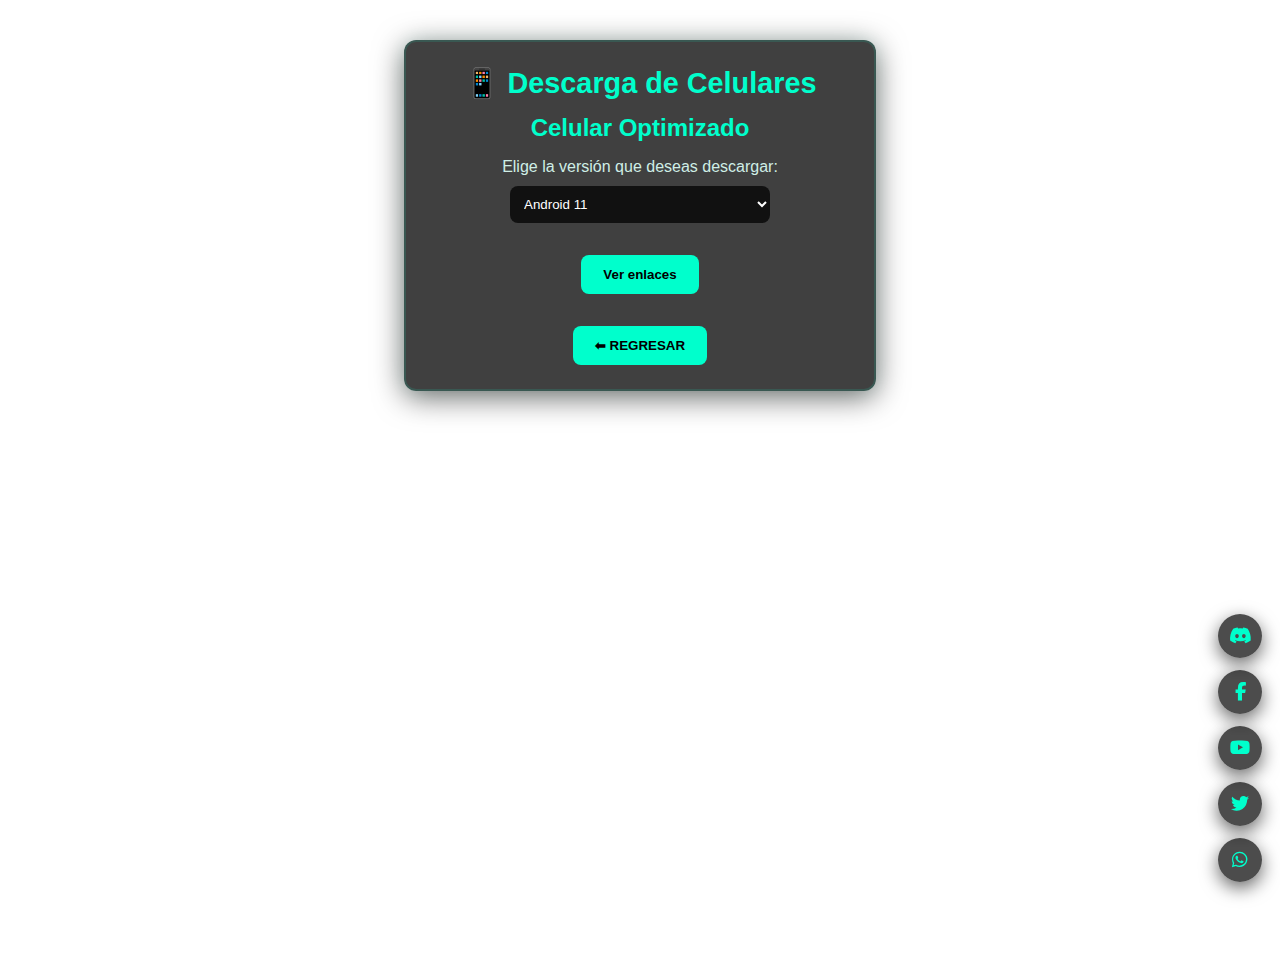
<file: celular.html>
<!DOCTYPE html>
<html lang="es">
<head>
  <meta charset="UTF-8" />
  <meta name="viewport" content="width=device-width, initial-scale=1.0"/>
  <title>Descarga Celulares</title>
  <link rel="stylesheet" href="colorcelular.css" />
  <!-- Font Awesome para los iconos -->
  <link rel="stylesheet" href="https://cdnjs.cloudflare.com/ajax/libs/font-awesome/6.5.0/css/all.min.css"/>
</head>
<body>
  <div class="container">
    <h1>📱 Descarga de Celulares</h1>

    <div class="juego">
      <h2>Celular Optimizado</h2>
      <p>Elige la versión que deseas descargar:</p>
      <select id="versionSelect">
        <option value="11">Android 11</option>
        <option value="12">Android 12</option>
        <option value="13">Android 13</option>
        <option value="14">Android 14</option>
      </select>
      <br /><br />
      <button class="btn-ver" onclick="abrirModal()">Ver enlaces</button>
    </div>

    <!-- Botón regresar centrado abajo -->
    <div class="contenedor-boton">
      <a href="index.html"><button class="boton">⬅ REGRESAR</button></a>
    </div>
  </div>

  <!-- Modal -->
  <div id="modal" class="modal">
    <div class="modal-contenido" role="dialog" aria-modal="true">
      <span class="cerrar" onclick="cerrarModal()" aria-label="Cerrar">&times;</span>
      <h2>Enlaces de descarga</h2>
      <p>Selecciona dónde quieres descargar:</p>
      <div class="links-modal">
        <a id="linkMega" href="#" target="_blank" rel="noopener">Mega</a>
        <span>|</span>
        <a id="linkMediafire" href="#" target="_blank" rel="noopener">Mediafire</a>
        <span>|</span>
        <a id="linkDrive" href="#" target="_blank" rel="noopener">Drive</a>
      </div>
    </div>
  </div>

  <!-- Redes sociales (fijas en esquina) -->
  <div class="social-links">
    <a href="https://discord.gg/rTmJSh4S" target="_blank" aria-label="Discord" class="discord"><i class="fab fa-discord"></i></a>
    <a href="https://www.facebook.com/profile.php?id=61579314076255" target="_blank" aria-label="Facebook" class="facebook"><i class="fab fa-facebook-f"></i></a>
    <a href="https://www.youtube.com" target="_blank" aria-label="YouTube" class="youtube"><i class="fab fa-youtube"></i></a>
    <a href="https://twitter.com" target="_blank" aria-label="Twitter" class="twitter"><i class="fab fa-twitter"></i></a>
    <a href="https://wa.me/51913550781" target="_blank" aria-label="WhatsApp" class="whatsapp"><i class="fab fa-whatsapp"></i></a>
  </div>

  <script src="linkcelular.js"></script>
</body>
</html>
</file>
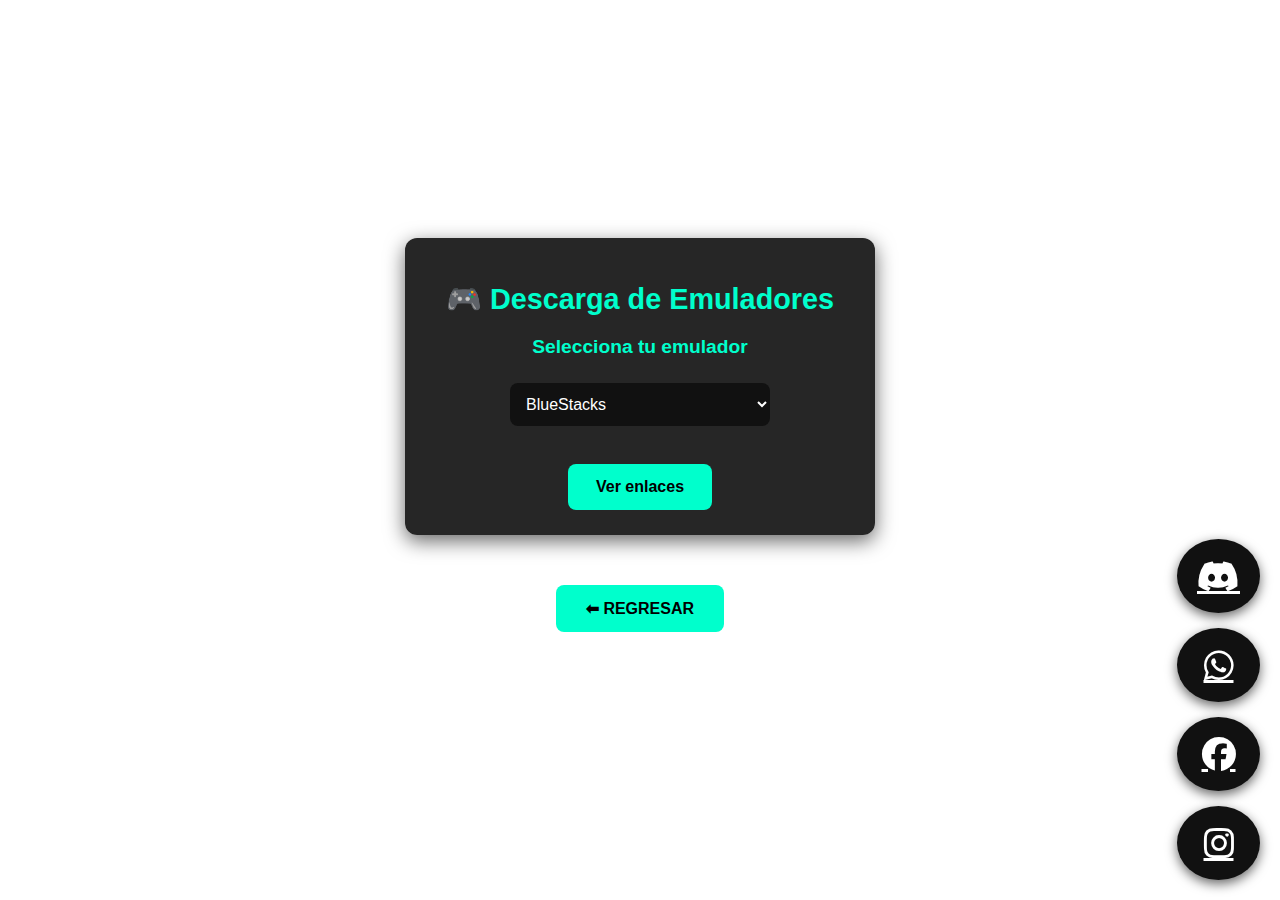
<file: emuladores.html>
<!DOCTYPE html>
<html lang="es">
<head>
  <meta charset="UTF-8">
  <meta name="viewport" content="width=device-width, initial-scale=1.0">
  <title>Descargas de Emuladores</title>
  <link rel="stylesheet" href="coloremulador.css">
  <link href="https://cdnjs.cloudflare.com/ajax/libs/font-awesome/6.5.0/css/all.min.css" rel="stylesheet">
</head>
<body>
  <div class="container">
    <h1>🎮 Descarga de Emuladores</h1>

    <div class="juego">
      <h2>Selecciona tu emulador</h2>
      <select id="versionSelect">
        <option value="1">BlueStacks</option>
        <option value="2">LDPlayer</option>
        <option value="3">NoxPlayer</option>
        <option value="4">MemuPlay</option>
        <option value="5">RetroArch</option>
      </select>
      <br><br>
      <button class="btn-ver" onclick="abrirModal()">Ver enlaces</button>
    </div>
  </div>

  <!-- Modal -->
  <div id="modal" class="modal">
    <div class="modal-contenido" role="dialog" aria-modal="true">
      <span class="cerrar" onclick="cerrarModal()">&times;</span>
      <h2>Enlaces de descarga</h2>
      <p>Selecciona desde dónde descargar:</p>
      <div class="links-modal">
        <a id="linkMega" href="#" target="_blank" rel="noopener">Mega</a>
        <span>|</span>
        <a id="linkMediafire" href="#" target="_blank" rel="noopener">Mediafire</a>
        <span>|</span>
        <a id="linkDrive" href="#" target="_blank" rel="noopener">Drive</a>
      </div>
    </div>
  </div>

  <!-- Redes sociales -->
  <div class="social-links">
    <a href="https://discord.gg/rTmJSh4S" target="_blank" aria-label="Discord" class="discord"><i class="fa-brands fa-discord"></i></a>
    <a href="https://wa.me/51913550781" target="_blank" aria-label="WhatsApp" class="whatsapp"><i class="fa-brands fa-whatsapp"></i></a>
    <a href="https://www.facebook.com/profile.php?id=61579314076255" target="_blank" aria-label="Facebook" class="facebook"><i class="fa-brands fa-facebook"></i></a>
    <a href="https://www.instagram.com/dian_estampados/" target="_blank" aria-label="Instagram" class="instagram"><i class="fa-brands fa-instagram"></i></a>
  </div>

  <!-- Botón regresar -->
  <div class="contenedor-boton">
    <a href="index.html"><button class="boton">⬅ REGRESAR</button></a>
  </div>

  <script src="linkemulador.js"></script>
</body>
</html>
</file>
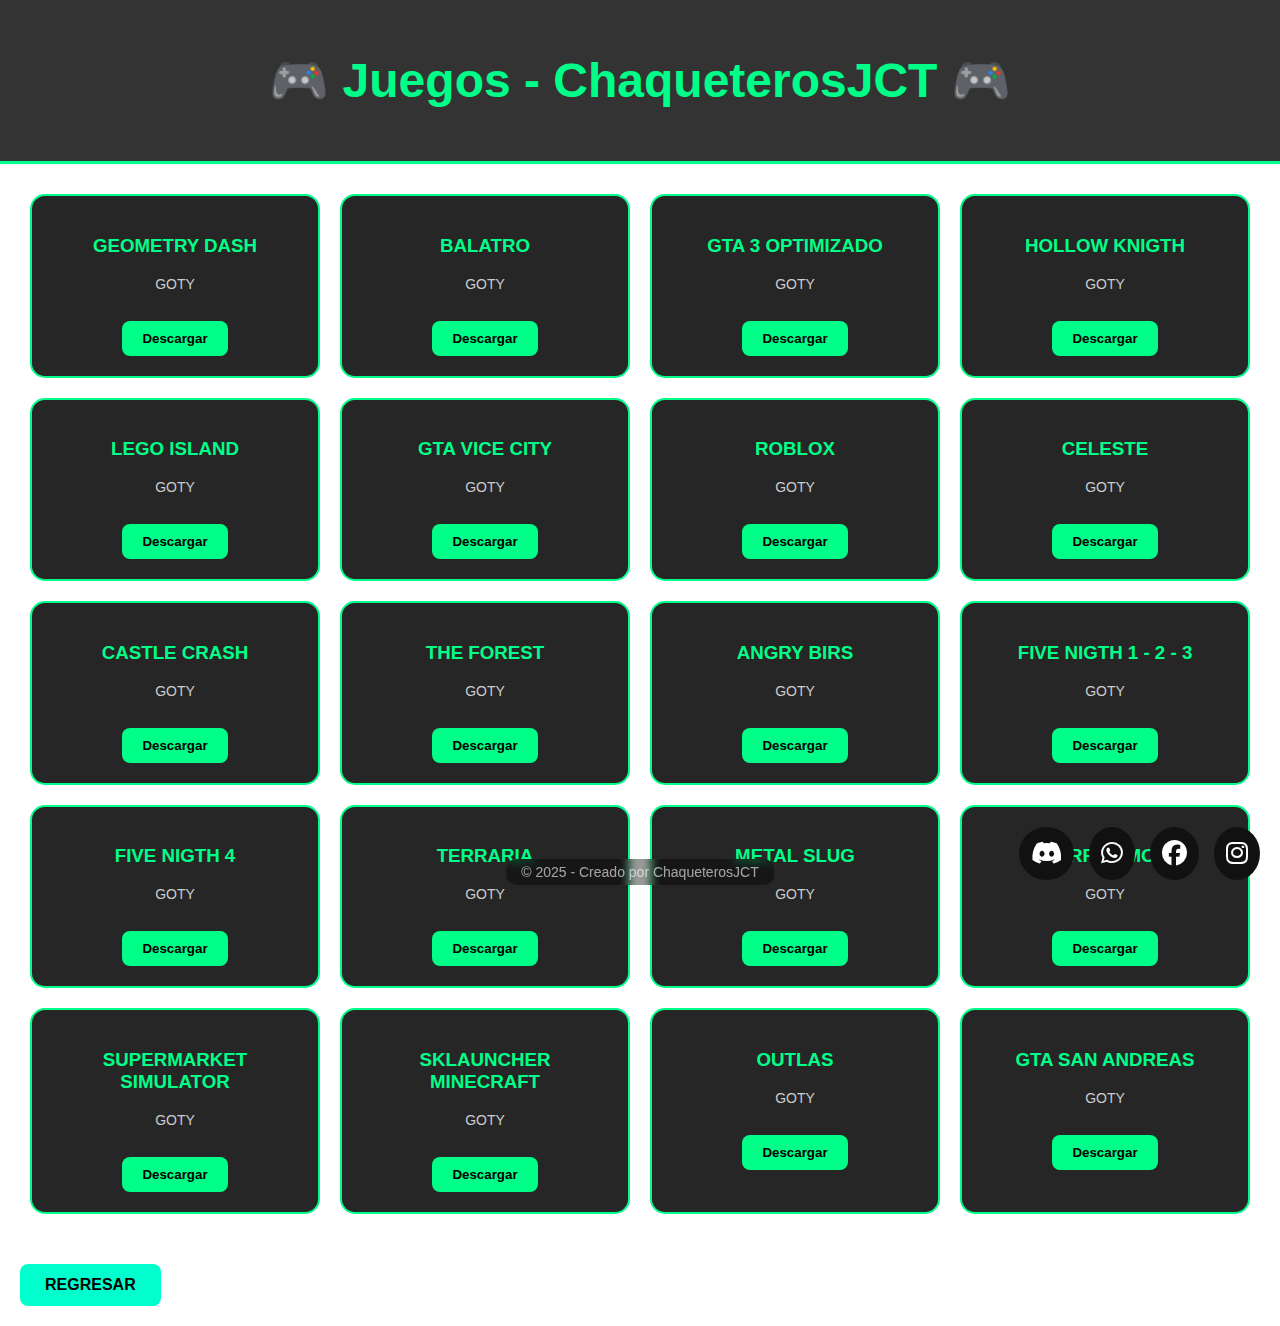
<file: juego.html>
<!DOCTYPE html>
<html lang="es">
<head>
  <meta charset="UTF-8">
  <meta name="viewport" content="width=device-width, initial-scale=1.0">
  <title>ChaqueterosJCT - Juegos</title>
  <link rel="stylesheet" href="colorjuego.css">
  <link href="https://cdnjs.cloudflare.com/ajax/libs/font-awesome/6.5.0/css/all.min.css" rel="stylesheet">
</head>
<body>

  <!-- Header -->
  <header>
    <h1>🎮 Juegos - ChaqueterosJCT 🎮</h1>
  </header>

  <!-- Contenedor de juegos -->
  <div class="contenedor-juegos">

    <div class="juego-card">
      <h3>GEOMETRY DASH</h3>
      <p>GOTY</p>
      <button onclick="abrirModal('1')" class="btn-juego">Descargar</button>
    </div>

    <div class="juego-card">
      <h3>BALATRO</h3>
      <p>GOTY</p>
      <button onclick="abrirModal('2')" class="btn-juego">Descargar</button>
    </div>

    <div class="juego-card">
      <h3>GTA 3 OPTIMIZADO</h3>
      <p>GOTY</p>
      <button onclick="abrirModal('3')" class="btn-juego">Descargar</button>
    </div>

    <div class="juego-card">
      <h3>HOLLOW KNIGTH</h3>
      <p>GOTY</p>
      <button onclick="abrirModal('4')" class="btn-juego">Descargar</button>
    </div>

    <div class="juego-card">
      <h3>LEGO ISLAND</h3>
      <p>GOTY</p>
      <button onclick="abrirModal('5')" class="btn-juego">Descargar</button>
    </div>

    <div class="juego-card">
      <h3>GTA VICE CITY</h3>
      <p>GOTY</p>
      <button onclick="abrirModal('6')" class="btn-juego">Descargar</button>
    </div>

    <div class="juego-card">
      <h3>ROBLOX</h3>
      <p>GOTY</p>
      <button onclick="abrirModal('7')" class="btn-juego">Descargar</button>
    </div>

    <div class="juego-card">
      <h3>CELESTE</h3>
      <p>GOTY</p>
      <button onclick="abrirModal('8')" class="btn-juego">Descargar</button>
    </div>

    <div class="juego-card">
      <h3>CASTLE CRASH</h3>
      <p>GOTY</p>
      <button onclick="abrirModal('9')" class="btn-juego">Descargar</button>
    </div>

    <div class="juego-card">
      <h3>THE FOREST</h3>
      <p>GOTY</p>
      <button onclick="abrirModal('10')" class="btn-juego">Descargar</button>
    </div>

    <div class="juego-card">
      <h3>ANGRY BIRS</h3>
      <p>GOTY</p>
      <button onclick="abrirModal('11')" class="btn-juego">Descargar</button>
    </div>

    <div class="juego-card">
      <h3>FIVE NIGTH 1 - 2 - 3</h3>
      <p>GOTY</p>
      <button onclick="abrirModal('12')" class="btn-juego">Descargar</button>
    </div>

    <div class="juego-card">
      <h3>FIVE NIGTH 4</h3>
      <p>GOTY</p>
      <button onclick="abrirModal('13')" class="btn-juego">Descargar</button>
    </div>

    <div class="juego-card">
      <h3>TERRARIA</h3>
      <p>GOTY</p>
      <button onclick="abrirModal('14')" class="btn-juego">Descargar</button>
    </div>

    <div class="juego-card">
      <h3>METAL SLUG</h3>
      <p>GOTY</p>
      <button onclick="abrirModal('15')" class="btn-juego">Descargar</button>
    </div>

    <!-- Agrega más juegos copiando bloques -->
    <div class="juego-card">
      <h3>GARRYS MOD</h3>
      <p>GOTY</p>
      <button onclick="abrirModal('16')" class="btn-juego">Descargar</button>
    </div>

    <div class="juego-card">
      <h3>SUPERMARKET SIMULATOR</h3>
      <p>GOTY</p>
      <button onclick="abrirModal('17')" class="btn-juego">Descargar</button>
    </div>
     <div class="juego-card">
      <h3>  SKLAUNCHER MINECRAFT</h3>
      <p>GOTY</p>
      <button onclick="abrirModal('18')" class="btn-juego">Descargar</button>
    </div>
    <div class="juego-card">
      <h3> OUTLAS</h3>
      <p>GOTY</p>
      <button onclick="abrirModal('19')" class="btn-juego">Descargar</button>
    </div>
    <div class="juego-card">
      <h3> GTA SAN ANDREAS</h3>
      <p>GOTY</p>
      <button onclick="abrirModal('20')" class="btn-juego">Descargar</button>
    </div>

  </div>

  <!-- Modal -->
  <div class="modal" id="modal">
    <div class="modal-content">
      <h3>Selecciona Servidor de Descarga</h3>
      <a id="linkMega" href="#" target="_blank">Descargar desde MEGA</a>
      <a id="linkMediafire" href="#" target="_blank">Descargar desde MediaFire</a>
      <a id="linkdrive" href="#" target="_blank">Descargar desde drive</a>
      <button class="cerrar" onclick="cerrarModal()">Cerrar</button>
    </div>
  </div>

  <!-- Redes sociales -->
  <div class="social-icons">
   <a href="https://discord.gg/rTmJSh4S" target="_blank" class="discord"><i class="fa-brands fa-discord"></i></a>
    <a href="https://wa.me/51913550781" target="_blank" class="whatsapp"><i class="fa-brands fa-whatsapp"></i></a>
    <a href="https://www.facebook.com/profile.php?id=61579314076255" target="_blank" class="facebook"><i class="fa-brands fa-facebook"></i></a>
    <a href="https://l.facebook.com/l.php?u=https%3A%2F%2Fwww.instagram.com%2Fdian_estampados%2F%3Ffbclid%3DIwZXh0bgNhZW0CMTAAYnJpZBExYml1cVFJTTZwSGh1bzRhVQEeuQuACd9Cgd48rP4Kzm39tRRieviGX_PLMkr9fcEiR94ziSXeI4ZR62p02PI_aem_8j0N5h6w9VVh2C9cjkJOGg&h=AT0e9HF7mnNHA11AAaUhp1FNljSWBBoGSX0mZXTckQSQZIvWtAWLOD_VmR2fEIttT0_bgahkHVpCWvlVQtJe1GrThqLBfAOg-8R72ZN3V5pAwPgkm1QP1LL14CmcJG44PKYrhM6SWMtx0MPh7fQdPw" target="_blank" class="instagram"><i class="fa-brands fa-instagram"></i></a>
  </div>

  <!-- Botón regresar -->
   <a href="index.html">
    <button class="boton">REGRESAR</button>
  </a>

  <script src="linkjuego.js"></script>
  <div class="marca-agua">
  © 2025 - Creado por ChaqueterosJCT
</div>
</body>
</html>
</file>
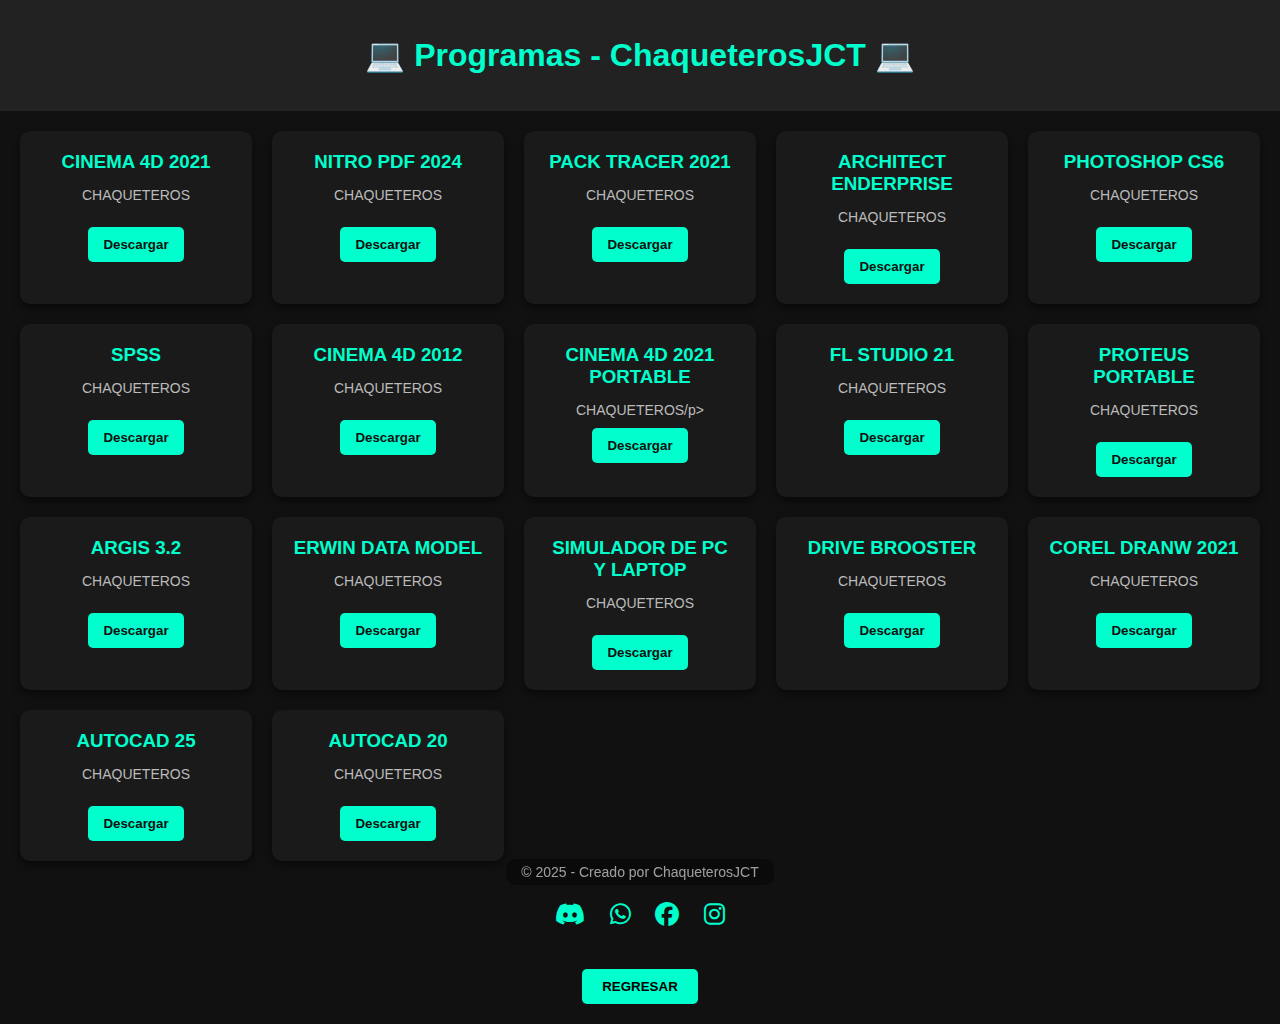
<file: programas.html>
<!DOCTYPE html>
<html lang="es">
<head>
  <meta charset="UTF-8">
  <meta name="viewport" content="width=device-width, initial-scale=1.0">
  <title>ChaqueterosJCT - Programas</title>
  <link rel="stylesheet" href="colorprograma.css">
  <link href="https://cdnjs.cloudflare.com/ajax/libs/font-awesome/6.5.0/css/all.min.css" rel="stylesheet">
</head>
<body>
  <!-- Header -->
  <header>
    <h1>💻 Programas - ChaqueterosJCT 💻</h1>
  </header>

  <!-- Contenedor de programas -->
  <div class="contenedor-programas">
    <div class="programa-card">
      <h3>CINEMA 4D 2021</h3>
      <p>CHAQUETEROS</p>
      <button onclick="abrirModal('1')" class="btn-programa">Descargar</button>
    </div>

    <div class="programa-card">
      <h3>NITRO PDF 2024</h3>
      <p>CHAQUETEROS</p>
      <button onclick="abrirModal('2')" class="btn-programa">Descargar</button>
    </div>

    <div class="programa-card">
      <h3>PACK TRACER 2021</h3>
      <p>CHAQUETEROS</p>
      <button onclick="abrirModal('3')" class="btn-programa">Descargar</button>
    </div>

    <div class="programa-card">
      <h3>ARCHITECT ENDERPRISE</h3>
      <p>CHAQUETEROS</p>
      <button onclick="abrirModal('4')" class="btn-programa">Descargar</button>
    </div>

    <div class="programa-card">
      <h3>PHOTOSHOP CS6</h3>
      <p>CHAQUETEROS </p>
      <button onclick="abrirModal('5')" class="btn-programa">Descargar</button>
    </div>

    <div class="programa-card">
      <h3>SPSS</h3>
      <p>CHAQUETEROS</p>
      <button onclick="abrirModal('6')" class="btn-programa">Descargar</button>
    </div>
    <div class="programa-card">
      <h3>CINEMA 4D 2012</h3>
      <p>CHAQUETEROS</p>
      <button onclick="abrirModal('7')" class="btn-programa">Descargar</button>
    </div>
    <div class="programa-card">
      <h3>CINEMA 4D 2021 PORTABLE</h3>
      <p>CHAQUETEROS/p>
      <button onclick="abrirModal('8')" class="btn-programa">Descargar</button>
    </div>
     <div class="programa-card">
      <h3>FL STUDIO 21</h3>
      <p>CHAQUETEROS</p>
      <button onclick="abrirModal('9')" class="btn-programa">Descargar</button>
    </div>
    <div class="programa-card">
      <h3>PROTEUS PORTABLE</h3>
      <p>CHAQUETEROS</p>
      <button onclick="abrirModal('10')" class="btn-programa">Descargar</button>
    </div>
    <div class="programa-card">
      <h3>ARGIS 3.2</h3>
      <p>CHAQUETEROS</p>
      <button onclick="abrirModal('11')" class="btn-programa">Descargar</button>
    </div>
    <div class="programa-card">
      <h3>ERWIN DATA MODEL</h3>
      <p>CHAQUETEROS</p>
      <button onclick="abrirModal('12')" class="btn-programa">Descargar</button>
    </div>
    <div class="programa-card">
      <h3>SIMULADOR DE PC Y LAPTOP</h3>
      <p>CHAQUETEROS</p>
      <button onclick="abrirModal('13')" class="btn-programa">Descargar</button>
    </div>
     <div class="programa-card">
      <h3>DRIVE BROOSTER</h3>
      <p>CHAQUETEROS</p>
      <button onclick="abrirModal('14')" class="btn-programa">Descargar</button>
    </div>
    <div class="programa-card">
      <h3>COREL DRANW 2021</h3>
      <p>CHAQUETEROS</p>
      <button onclick="abrirModal('15')" class="btn-programa">Descargar</button>
    </div>
     <div class="programa-card">
      <h3>AUTOCAD 25</h3>
      <p>CHAQUETEROS</p>
      <button onclick="abrirModal('16')" class="btn-programa">Descargar</button>
    </div>
     <div class="programa-card">
      <h3>AUTOCAD 20</h3>
      <p>CHAQUETEROS</p>
      <button onclick="abrirModal('17')" class="btn-programa">Descargar</button>
    </div>
  
    
  </div>

  <!-- Modal -->
  <div class="modal" id="modal">
    <div class="modal-content">
      <h3>Selecciona Servidor de Descarga</h3>
      <a id="linkMega" href="#" target="_blank">Descargar desde MEGA</a>
      <a id="linkMediafire" href="#" target="_blank">Descargar desde MediaFire</a>
      <a id="linkDrive" href="#" target="_blank">Descargar desde Drive</a>
      <button class="cer|rar" onclick="cerrarModal()">Cerrar</button>
    </div>
  </div>

  <!-- Redes sociales -->
  <div class="social-icons">
    <a href="https://discord.com" target="_blank" class="discord"><i class="fa-brands fa-discord"></i></a>
    <a href="https://wa.me/51999999999" target="_blank" class="whatsapp"><i class="fa-brands fa-whatsapp"></i></a>
    <a href="https://facebook.com" target="_blank" class="facebook"><i class="fa-brands fa-facebook"></i></a>
    <a href="https://instagram.com" target="_blank" class="instagram"><i class="fa-brands fa-instagram"></i></a>
  </div>

  <!-- Botón regresar -->
  <a href="index.html">
    <button class="boton">REGRESAR</button>
  </a>

  <script src="linkprograma.js"></script>
  <div class="marca-agua">
  © 2025 - Creado por ChaqueterosJCT
</div>
</body>
</html>
</file>
<file: colorcelular.css>
/* Fondo general */
body {
  margin: 0;
  font-family: Arial, sans-serif;
  background: url("https://cmsassets.rgpub.io/sanity/images/dsfx7636/news/ffe8f50201af51a0956875d2aeeb9e662eb0b228-3840x2160.png") no-repeat center center fixed;
  background-size: cover;
  color: #ffffff;
  min-height: 100vh;
  display: flex;
  justify-content: center;
  align-items: flex-start;
  padding: 40px 20px;
}

/* Caja central */
.container {
  background: rgba(0,0,0,0.75);
  border: 2px solid rgba(0,255,204,0.12);
  padding: 24px;
  border-radius: 12px;
  text-align: center;
  width: 100%;
  max-width: 420px;
  box-shadow: 0 6px 30px rgba(0,0,0,0.6), 0 0 18px rgba(0,255,204,0.06);
}

/* Títulos */
.container h1 {
  margin: 0 0 14px 0;
  color: #00ffcc;
  font-size: 1.8rem;
}

.juego h2 {
  color: #00ffcc;
  margin: 6px 0;
}

.juego p {
  color: #cfeee6;
  margin-bottom: 10px;
}

/* Select */
select {
  padding: 10px;
  border-radius: 8px;
  border: none;
  width: 100%;
  max-width: 260px;
  background: #111;
  color: #fff;
  outline: none;
}

/* Botones */
.btn-ver,
.boton {
  margin-top: 14px;
  padding: 12px 22px;
  background: #00ffcc;
  color: black;
  border: none;
  border-radius: 8px;
  font-weight: bold;
  cursor: pointer;
  transition: transform .12s ease, background .12s ease;
}

.btn-ver:hover,
.boton:hover {
  background: #00cc99;
  color: white;
  transform: scale(1.02);
}

/* Botón regresar */
.contenedor-boton {
  display: flex;
  justify-content: center;
  margin-top: 18px;
}

/* Modal */
.modal {
  display: none;
  position: fixed;
  z-index: 999;
  left: 0; top: 0;
  width: 100%; height: 100%;
  background: rgba(0,0,0,0.75);
  justify-content: center;
  align-items: center;
}

.modal-contenido {
  background: #0f0f10;
  padding: 18px 20px;
  border-radius: 10px;
  width: 94%;
  max-width: 380px;
  border: 2px solid rgba(0,255,204,0.12);
  color: #e8fff8;
  text-align: center;
}

.cerrar {
  float: right;
  font-size: 22px;
  color: #ff6b6b;
  cursor: pointer;
}

/* Links en modal */
.links-modal a {
  color: #00ffcc;
  font-weight: 700;
  text-decoration: none;
  margin: 0 6px;
}
.links-modal a:hover { 
  color: #00cc99; 
  text-decoration: underline; 
}

/* Redes sociales */
.social-links {
  position: fixed;
  right: 18px;
  bottom: 18px;
  display: flex;
  flex-direction: column;
  gap: 12px;
  z-index: 1100;
}

.social-links a {
  display: inline-flex;
  justify-content: center;
  align-items: center;
  width: 44px;
  height: 44px;
  background: rgba(0,0,0,0.7);
  color: #00ffcc;
  border-radius: 50%;
  text-decoration: none;
  box-shadow: 0 6px 18px rgba(0,0,0,0.6);
  transition: transform .12s, background .12s, color .12s;
}

.social-links a:hover {
  transform: translateY(-4px) scale(1.05);
  background: rgba(0,204,153,0.12);
  color: #00cc99;
}

.social-links i { font-size: 18px; }

/* Responsivo */
@media (max-width: 480px) {
  body {
    align-items: center;
    padding: 20px 10px;
  }
  .container { 
    padding: 16px; 
    width: 95%; 
    max-width: 360px; 
  }
  .social-links { 
    right: 12px; 
    bottom: 12px; 
    gap: 10px; 
  }
  .social-links a { 
    width: 40px; 
    height: 40px; 
  }
}
</file>
<file: coloremulador.css>
/* Fondo general */
body {
  margin: 0;
  font-family: Arial, sans-serif;
  background: url("https://images4.alphacoders.com/600/600528.png") no-repeat center center fixed;
  background-size: cover;
  color: #00ffcc;
  display: flex;
  justify-content: center;
  align-items: center;
  min-height: 100vh;
  flex-direction: column;
  padding: 20px;
  box-sizing: border-box;
}

/* Contenedor principal */
.container {
  background: rgba(0, 0, 0, 0.85);
  padding: 25px;
  border-radius: 12px;
  text-align: center;
  width: 100%;
  max-width: 420px;
  box-shadow: 0 6px 20px rgba(0,0,0,0.6);
}

h1 {
  margin-bottom: 20px;
  color: #00ffcc;
  font-size: 1.8rem;
}

h2 {
  font-size: 1.2rem;
  margin-bottom: 15px;
}

/* Select */
select {
  padding: 12px;
  border-radius: 8px;
  border: none;
  margin-top: 10px;
  width: 100%;
  max-width: 260px;
  background: #111;
  color: #fff;
  font-size: 1rem;
  outline: none;
}

/* Botones */
button,
.boton,
.btn-ver {
  margin-top: 20px;
  padding: 14px 28px;
  background: #00ffcc;
  border: none;
  border-radius: 8px;
  cursor: pointer;
  font-weight: bold;
  font-size: 1rem;
  transition: 0.3s;
}

button:hover,
.boton:hover,
.btn-ver:hover {
  background: #00cc99;
  color: white;
  transform: scale(1.05);
}

/* Modal */
.modal {
  display: none;
  position: fixed;
  top: 0; left: 0;
  width: 100%; height: 100%;
  background: rgba(0,0,0,0.85);
  justify-content: center;
  align-items: center;
  padding: 20px;
  z-index: 1000;
}

.modal-contenido {
  background: #111;
  padding: 25px;
  border-radius: 10px;
  text-align: center;
  color: #fff;
  width: 100%;
  max-width: 360px;
  border: 2px solid rgba(0,255,204,0.2);
}

.links-modal {
  margin-top: 15px;
}

.links-modal a {
  color: #00ffcc;
  text-decoration: none;
  font-weight: bold;
  margin: 0 8px;
}

.links-modal a:hover {
  color: #00cc99;
  text-decoration: underline;
}

.cerrar {
  float: right;
  font-size: 26px;
  cursor: pointer;
  color: #ff6b6b;
}

/* Redes sociales */
.social-links {
  position: fixed;
  bottom: 20px;
  right: 20px;
  display: flex;
  flex-direction: column;
  gap: 15px;
  z-index: 999;
}

.social-links a {
  font-size: 34px;        /* Tamaño iconos PC */
  color: white;
  background: #111;
  padding: 20px;          /* Tamaño del círculo */
  border-radius: 50%;
  transition: 0.3s;
  box-shadow: 0 4px 12px rgba(0,0,0,0.6);
  display: flex;
  justify-content: center;
  align-items: center;
}

.social-links a:hover {
  transform: scale(1.2);
}

.discord { background: #5865F2; }
.whatsapp { background: #25D366; }
.facebook { background: #1877F2; }
.instagram { background: #E1306C; }

/* Botón regresar */
.contenedor-boton {
  margin: 30px 0;
  display: flex;
  justify-content: center;
}

.boton {
  padding: 14px 30px;
  background: #00ffcc;
  border: none;
  border-radius: 8px;
  font-weight: bold;
  font-size: 1rem;
  cursor: pointer;
  transition: 0.3s;
}

.boton:hover {
  background: #00cc99;
  color: white;
  transform: scale(1.05);
}

/* 📱 Responsive */
@media (max-width: 480px) {
  h1 { font-size: 1.5rem; }
  h2 { font-size: 1rem; }
  select { font-size: 0.95rem; }
  button, .boton { font-size: 0.9rem; padding: 12px 20px; }

  /* Redes sociales más grandes en móvil */
  .social-links {
    right: 50%;
    transform: translateX(50%);
    bottom: 15px;
    flex-direction: row;  /* en fila en móviles */
    gap: 18px;
  }

  .social-links a {
    font-size: 38px;
    padding: 22px;
  }
}
</file>
<file: colorjuego.css>
body {
  margin: 0;
  font-family: Arial, sans-serif;
  background: url("https://e0.pxfuel.com/wallpapers/1012/134/desktop-wallpaper-minimalist-and-background-of-minimalist.jpg") no-repeat center center fixed;
  background-size: cover;
  color: #fff;
}

/* Header */
header {
  background: rgba(0,0,0,0.8);
  text-align: center;
  padding: 20px;
  color: #00ff88;
  font-size: 24px;
  border-bottom: 3px solid #00ff88;
/* --- Menú horizontal --- */
.menu {
  background: rgba(0,0,0,0.85);
  padding: 10px;
  position: sticky;
  top: 0;
  z-index: 1000;
  box-shadow: 0 2px 8px rgba(0,0,0,0.6);
}

.menu h2 {
  color: #00ff88;
  margin: 0 0 10px;
  text-align: center;
  font-size: 22px;
  letter-spacing: 1px;
}

/* Contenedor scroll horizontal */
.menu ul {
  display: flex;
  gap: 15px;
  overflow-x: auto;     /* 👉 hace que se desplace en móvil */
  list-style: none;
  padding: 0;
  margin: 0;
  scrollbar-width: none;  /* oculta scroll en Firefox */
  -ms-overflow-style: none; /* IE/Edge */
}

.menu ul::-webkit-scrollbar { display: none; } /* oculta scroll en Chrome */

/* Botones del menú */
.menu ul li {
  flex: 0 0 auto;
}

.menu ul li a {
  color: #fff;
  text-decoration: none;
  font-weight: bold;
  background: #111;
  padding: 10px 18px;
  border-radius: 8px;
  transition: 0.3s;
  white-space: nowrap;
  display: inline-block;
}

.menu ul li a:hover {
  background: #00ff88;
  color: #000;
  transform: scale(1.05);
  box-shadow: 0 0 8px rgba(0,255,136,0.6);
}
}

/* --- Responsive --- */
@media (max-width: 768px) {
  .menu h2 { font-size: 18px; }

  .menu ul {
    gap: 10px;
    padding: 5px;
  }

  .menu ul li a {
    padding: 8px 14px;
    font-size: 14px;
  }
}

@media (max-width: 480px) {
  .menu ul {
    gap: 8px;
  }

  .menu ul li a {
    padding: 7px 12px;
    font-size: 13px;
  }

  /* 👉 Ajuste para que el último botón no choque con redes */
  .menu {
    margin-bottom: 70px; /* deja espacio antes de los iconos */
  }
}



/* Contenedor de juegos */
.contenedor-juegos {
  display: grid;
  grid-template-columns: repeat(auto-fit, minmax(250px, 1fr));
  gap: 20px;
  padding: 30px;
}

/* Tarjeta de juego */
.juego-card {
  background: rgba(0, 0, 0, 0.85);
  padding: 20px;
  border-radius: 15px;
  text-align: center;
  transition: 0.3s;
  border: 2px solid #00ff88;
}

.juego-card:hover {
  transform: scale(1.05);
  box-shadow: 0 0 20px #00ff88;
}

.juego-card h3 {
  color: #00ff88;
}

.juego-card p {
  font-size: 14px;
  color: #ccc;
}

/* Botón */
.btn-juego {
  margin-top: 15px;
  padding: 10px 20px;
  background: #00ff88;
  color: black;
  font-weight: bold;
  border-radius: 8px;
  border: none;
  cursor: pointer;
  transition: 0.3s;
}

.btn-juego:hover {
  background: #00cc66;
  color: white;
}

/* Modal */
.modal {
  display: none;
  position: fixed;
  top: 0; left: 0;
  width: 100%; height: 100%;
  background: rgba(0,0,0,0.8);
  justify-content: center;
  align-items: center;
}

.modal-content {
  background: #111;
  padding: 20px;
  border-radius: 10px;
  text-align: center;
  color: #fff;
  width: 300px;
}

.modal-content a {
  display: block;
  margin: 10px 0;
  color: #00ff88;
  text-decoration: none;
}

.modal-content .cerrar {
  margin-top: 15px;
  padding: 10px;
  background: red;
  border: none;
  color: white;
  border-radius: 5px;
  cursor: pointer;
}

/* Redes sociales gamer */
.social-icons {
  position: fixed;
  bottom: 20px;
  right: 20px;
  display: flex;
  gap: 15px;
}

.social-icons a {
  font-size: 25px;
  color: white;
  background: #111;
  padding: 12px;
  border-radius: 50%;
  transition: 0.3s;
}

.social-icons a:hover {
  transform: scale(1.2);
}
.marca-agua {
  position: fixed;
  bottom: 15px;   /* un poquito más arriba para que no quede pegado */
  left: 50%;
  transform: translateX(-50%);
  font-size: 14px;
  font-family: Arial, sans-serif;
  color: rgba(255, 255, 255, 0.6); /* efecto transparente */
  text-align: center;
  background: rgba(0, 0, 0, 0.4);  /* fondo semi-transparente */
  padding: 5px 15px;
  border-radius: 10px;
  backdrop-filter: blur(4px); /* efecto vidrio bonito */
}
.boton {
  margin: 20px;
  padding: 10px 20px;
  background: #00ffcc;
  border: none;
  border-radius: 5px;
  font-weight: bold;
  cursor: pointer;
}
/* Centrar el botón regresar */
.contenedor-boton {
  display: flex;
  justify-content: center;
  margin: 30px 0;
}

.boton {
  padding: 12px 25px;
  background: #00ffcc;
  border: none;
  border-radius: 8px;
  font-weight: bold;
  font-size: 16px;
  cursor: pointer;
  transition: 0.3s;
}

.boton:hover {
  background: #00cc99;
  color: white;
  transform: scale(1.05);
}
.discord { background: #5865F2; }
.whatsapp { background: #25D366; }
.facebook { background: #1877F2; }
.instagram { background: #E1306C; }
</file>
<file: colorprograma.css>
body {
  margin: 0;
  font-family: Arial, sans-serif;
  background: #111;
  color: #fff;
  text-align: center;
}

header {
  background: #222;
  padding: 15px;
  color: #00ffcc;
}

.contenedor-programas {
  display: grid;
  grid-template-columns: repeat(auto-fit, minmax(220px, 1fr));
  gap: 20px;
  padding: 20px;
}

.programa-card {
  background: #1a1a1a;
  padding: 20px;
  border-radius: 10px;
  box-shadow: 0 4px 8px rgba(0,0,0,0.5);
}

.programa-card h3 {
  margin: 0;
  color: #00ffcc;
}

.programa-card p {
  font-size: 14px;
  color: #bbb;
}

.btn-programa {
  margin-top: 10px;
  padding: 10px 15px;
  background: #00ffcc;
  border: none;
  border-radius: 5px;
  cursor: pointer;
  color: #111;
  font-weight: bold;
}

.btn-programa:hover {
  background: #00e6b8;
}

.modal {
  display: none;
  position: fixed;
  z-index: 999;
  left: 0; top: 0;
  width: 100%; height: 100%;
  background: rgba(0,0,0,0.8);
}

.modal-content {
  background: #222;
  padding: 20px;
  margin: 10% auto;
  width: 80%;
  max-width: 400px;
  border-radius: 10px;
  text-align: center;
}

.modal-content h3 {
  margin-bottom: 15px;
  color: #00ffcc;
}

.modal-content a {
  display: block;
  margin: 10px 0;
  color: #00ffcc;
  text-decoration: none;
  font-weight: bold;
}

.cerrar {
  margin-top: 15px;
  padding: 10px 15px;
  background: crimson;
  border: none;
  border-radius: 5px;
  color: white;
  cursor: pointer;
}

.cerrar:hover {
  background: red;
}

.social-icons {
  margin: 20px 0;
}

.social-icons a {
  margin: 0 10px;
  font-size: 24px;
  color: #00ffcc;
  text-decoration: none;
}

.social-icons a:hover {
  color: #fff;
}

.boton {
  margin: 20px;
  padding: 10px 20px;
  background: #00ffcc;
  border: none;
  border-radius: 5px;
  font-weight: bold;
  cursor: pointer;
}
.marca-agua {
  position: fixed;
  bottom: 15px;   /* un poquito más arriba para que no quede pegado */
  left: 50%;
  transform: translateX(-50%);
  font-size: 14px;
  font-family: Arial, sans-serif;
  color: rgba(255, 255, 255, 0.6); /* efecto transparente */
  text-align: center;
  background: rgba(0, 0, 0, 0.4);  /* fondo semi-transparente */
  padding: 5px 15px;
  border-radius: 10px;
  backdrop-filter: blur(4px); /* efecto vidrio bonito */
}
.boton:hover {
  background: #00e6b8;
}
</file>
